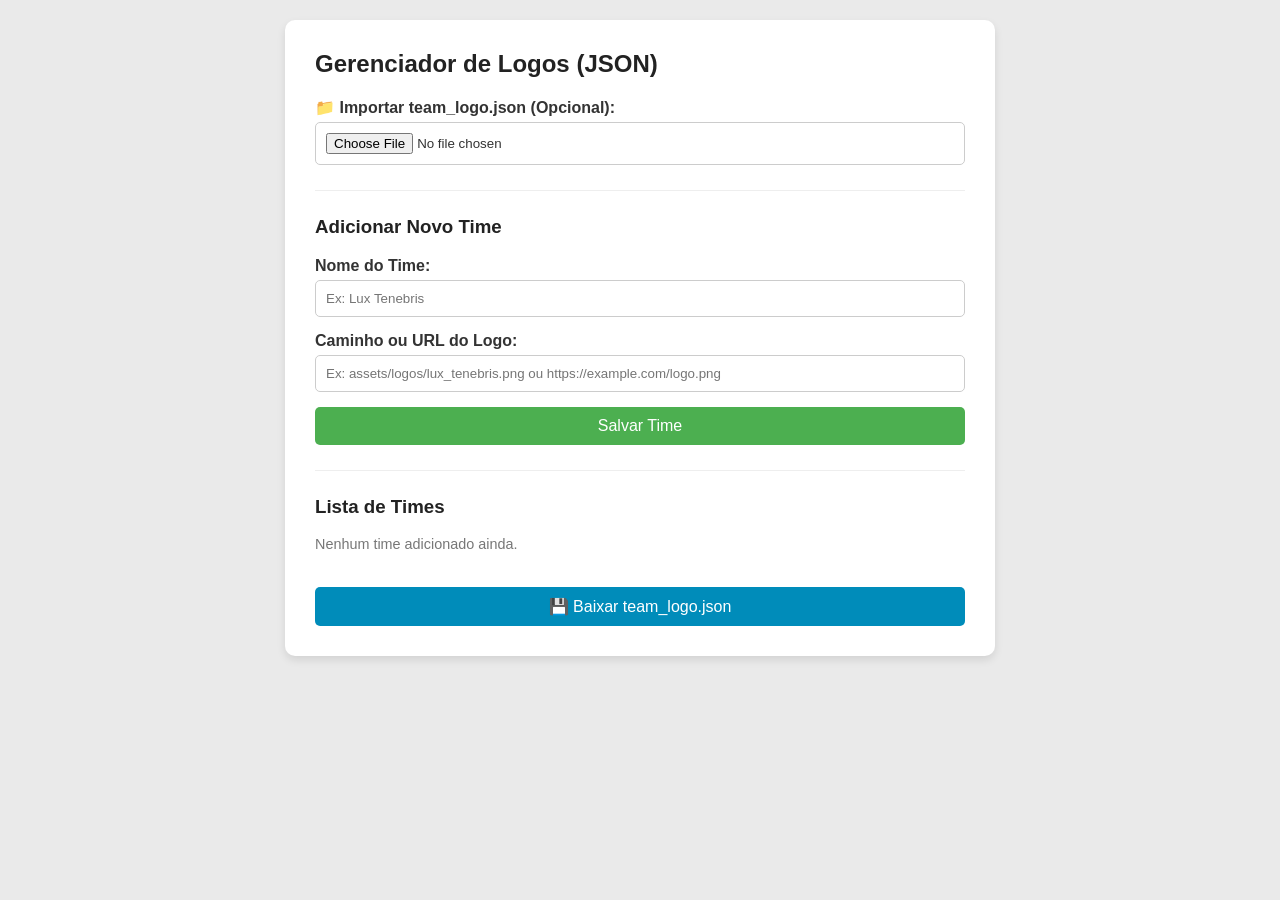
<file: assets/json creator.html>
<!DOCTYPE html>
<html lang="pt-BR">
<head>
    <meta charset="UTF-8">
    <meta name="viewport" content="width=device-width, initial-scale=1.0">
    <title>Gerenciador de team_logo.json com Pré-visualização</title>
    <style>
        :root {
            --primary-color: #4CAF50;
            --hover-color: #45a049;
            --bg-color: #f9f9f9;
            --border-color: #ccc;
            --preview-size: 50px; /* Tamanho da pré-visualização */
        }

        body {
            font-family: 'Segoe UI', Tahoma, Geneva, Verdana, sans-serif;
            background-color: #eaeaea;
            color: #333;
            margin: 0;
            padding: 20px;
            display: flex;
            justify-content: center;
        }

        .container {
            background-color: white;
            padding: 30px;
            border-radius: 10px;
            box-shadow: 0 4px 8px rgba(0,0,0,0.1);
            width: 100%;
            max-width: 650px;
        }

        h2, h3 {
            color: #222;
            margin-top: 0;
        }

        .form-group {
            margin-bottom: 15px;
        }

        label {
            display: block;
            margin-bottom: 5px;
            font-weight: bold;
        }

        input[type="text"], input[type="file"] {
            width: 100%;
            padding: 10px;
            border: 1px solid var(--border-color);
            border-radius: 5px;
            box-sizing: border-box;
        }

        .btn {
            background-color: var(--primary-color);
            color: white;
            padding: 10px 15px;
            border: none;
            border-radius: 5px;
            cursor: pointer;
            font-size: 16px;
            width: 100%;
            transition: background 0.3s;
        }

        .btn:hover {
            background-color: var(--hover-color);
        }

        .btn-download {
            background-color: #008CBA;
            margin-top: 20px;
        }
        .btn-download:hover { background-color: #007bb5; }

        hr {
            border: 0;
            height: 1px;
            background: #eee;
            margin: 25px 0;
        }

        .team-list {
            list-style-type: none;
            padding: 0;
            margin: 0;
        }

        .team-item {
            background: var(--bg-color);
            border: 1px solid var(--border-color);
            padding: 15px;
            border-radius: 5px;
            margin-bottom: 10px;
            display: flex;
            justify-content: space-between;
            align-items: center;
        }

        .team-info {
            display: flex;
            align-items: center; /* Alinha o logo e o texto verticalmente */
            flex-grow: 1; /* Ocupa o espaço disponível */
            margin-right: 15px;
        }

        /* Nova classe para a pré-visualização do logo */
        .team-logo-preview {
            width: var(--preview-size);
            height: var(--preview-size);
            object-fit: contain; /* Garante que a imagem caiba sem distorcer, mantendo a proporção */
            border: 1px solid #ddd;
            border-radius: 4px;
            background-color: white; /* Fundo branco para imagens transparentes */
            margin-right: 15px; /* Espaço entre o logo e o texto */
            display: block; /* Evita espaços em branco extras */
        }

        .team-text-details {
            display: flex;
            flex-direction: column;
        }

        .team-name { font-weight: bold; font-size: 1.1em; }
        .team-logo-path { font-size: 0.8em; color: #666; word-break: break-all; } /* Quebra caminhos longos */

        .actions {
            display: flex;
            gap: 5px;
        }

        .actions button {
            padding: 6px 10px;
            border: none;
            border-radius: 3px;
            cursor: pointer;
        }

        .btn-edit { background-color: #ff9800; color: white; }
        .btn-edit:hover { background-color: #e68a00; }
        
        .btn-delete { background-color: #f44336; color: white; }
        .btn-delete:hover { background-color: #da190b; }

    </style>
</head>
<body>

    <div class="container">
        <h2>Gerenciador de Logos (JSON)</h2>

        <div class="form-group">
            <label for="fileInput">📁 Importar team_logo.json (Opcional):</label>
            <input type="file" id="fileInput" accept=".json">
        </div>

        <hr>

        <h3 id="formTitle">Adicionar Novo Time</h3>
        <div class="form-group">
            <label for="teamName">Nome do Time:</label>
            <input type="text" id="teamName" placeholder="Ex: Lux Tenebris">
        </div>
        <div class="form-group">
            <label for="teamLogo">Caminho ou URL do Logo:</label>
            <input type="text" id="teamLogo" placeholder="Ex: assets/logos/lux_tenebris.png ou https://example.com/logo.png">
        </div>
        <input type="hidden" id="editIndex" value="-1">
        <button class="btn" onclick="saveTeam()" id="saveBtn">Salvar Time</button>

        <hr>

        <h3>Lista de Times</h3>
        <ul class="team-list" id="teamList">
            </ul>

        <button class="btn btn-download" onclick="downloadJSON()">💾 Baixar team_logo.json</button>
    </div>

    <script>
        let teams = [];

        // Elementos do DOM
        const fileInput = document.getElementById('fileInput');
        const teamNameInput = document.getElementById('teamName');
        const teamLogoInput = document.getElementById('teamLogo');
        const editIndexInput = document.getElementById('editIndex');
        const teamListElement = document.getElementById('teamList');
        const formTitle = document.getElementById('formTitle');
        const saveBtn = document.getElementById('saveBtn');

        // Carregar JSON do arquivo
        fileInput.addEventListener('change', function(e) {
            const file = e.target.files[0];
            if (!file) return;

            const reader = new FileReader();
            reader.onload = function(event) {
                try {
                    const parsedData = JSON.parse(event.target.result);
                    if (Array.isArray(parsedData)) {
                        teams = parsedData;
                        renderList();
                        alert("JSON carregado com sucesso!");
                    } else {
                        alert("O arquivo JSON não está no formato esperado (Array de objetos).");
                    }
                } catch (error) {
                    alert("Erro ao ler o arquivo JSON. Certifique-se de que é um JSON válido.");
                }
            };
            reader.readAsText(file);
        });

        // Função para atualizar a visualização da lista
        function renderList() {
            teamListElement.innerHTML = '';
            
            if (teams.length === 0) {
                teamListElement.innerHTML = '<p style="color: #777; font-size: 0.9em;">Nenhum time adicionado ainda.</p>';
                return;
            }

            teams.forEach((team, index) => {
                const li = document.createElement('li');
                li.className = 'team-item';
                
                // Imagem de pré-visualização com fallback para erro
                const logoHtml = `<img src="${team.logo}" alt="Logo ${team.name}" class="team-logo-preview" onerror="this.style.display='none'; this.nextElementSibling.style.marginLeft='0';">`;

                li.innerHTML = `
                    <div class="team-info">
                        ${logoHtml}
                        <div class="team-text-details">
                            <span class="team-name">${team.name}</span>
                            <span class="team-logo-path">${team.logo}</span>
                        </div>
                    </div>
                    <div class="actions">
                        <button class="btn-edit" onclick="editTeam(${index})">Editar</button>
                        <button class="btn-delete" onclick="deleteTeam(${index})">Excluir</button>
                    </div>
                `;
                teamListElement.appendChild(li);
            });
        }

        // Função para adicionar ou salvar edição
        function saveTeam() {
            const name = teamNameInput.value.trim();
            const logo = teamLogoInput.value.trim();
            const editIndex = parseInt(editIndexInput.value);

            if (!name || !logo) {
                alert("Por favor, preencha o nome e o logo do time.");
                return;
            }

            const teamData = { name: name, logo: logo };

            if (editIndex === -1) {
                teams.push(teamData);
            } else {
                teams[editIndex] = teamData;
                editIndexInput.value = "-1";
                formTitle.textContent = "Adicionar Novo Time";
                saveBtn.textContent = "Salvar Time";
                saveBtn.style.backgroundColor = "var(--primary-color)";
            }

            teamNameInput.value = '';
            teamLogoInput.value = '';
            
            renderList();
        }

        // Função para preparar formulário para edição
        function editTeam(index) {
            teamNameInput.value = teams[index].name;
            teamLogoInput.value = teams[index].logo;
            editIndexInput.value = index;
            
            formTitle.textContent = "Editando: " + teams[index].name;
            saveBtn.textContent = "Atualizar Time";
            saveBtn.style.backgroundColor = "#ff9800";
        }

        // Função para remover um time
        function deleteTeam(index) {
            if (confirm("Tem certeza que deseja excluir este time?")) {
                teams.splice(index, 1);
                
                if (parseInt(editIndexInput.value) === index) {
                    teamNameInput.value = '';
                    teamLogoInput.value = '';
                    editIndexInput.value = "-1";
                    formTitle.textContent = "Adicionar Novo Time";
                    saveBtn.textContent = "Salvar Time";
                    saveBtn.style.backgroundColor = "var(--primary-color)";
                }
                
                renderList();
            }
        }

        // Função para exportar/baixar o JSON
        function downloadJSON() {
            if (teams.length === 0) {
                alert("Não há times para exportar!");
                return;
            }

            const dataStr = JSON.stringify(teams, null, 4);
            const blob = new Blob([dataStr], { type: "application/json" });
            const url = URL.createObjectURL(blob);
            
            const a = document.createElement('a');
            a.href = url;
            a.download = "team_logo.json";
            document.body.appendChild(a);
            a.click();
            document.body.removeChild(a);
            URL.revokeObjectURL(url);
        }

        // Renderiza a lista inicial
        renderList();
    </script>
</body>
</html>
</file>
